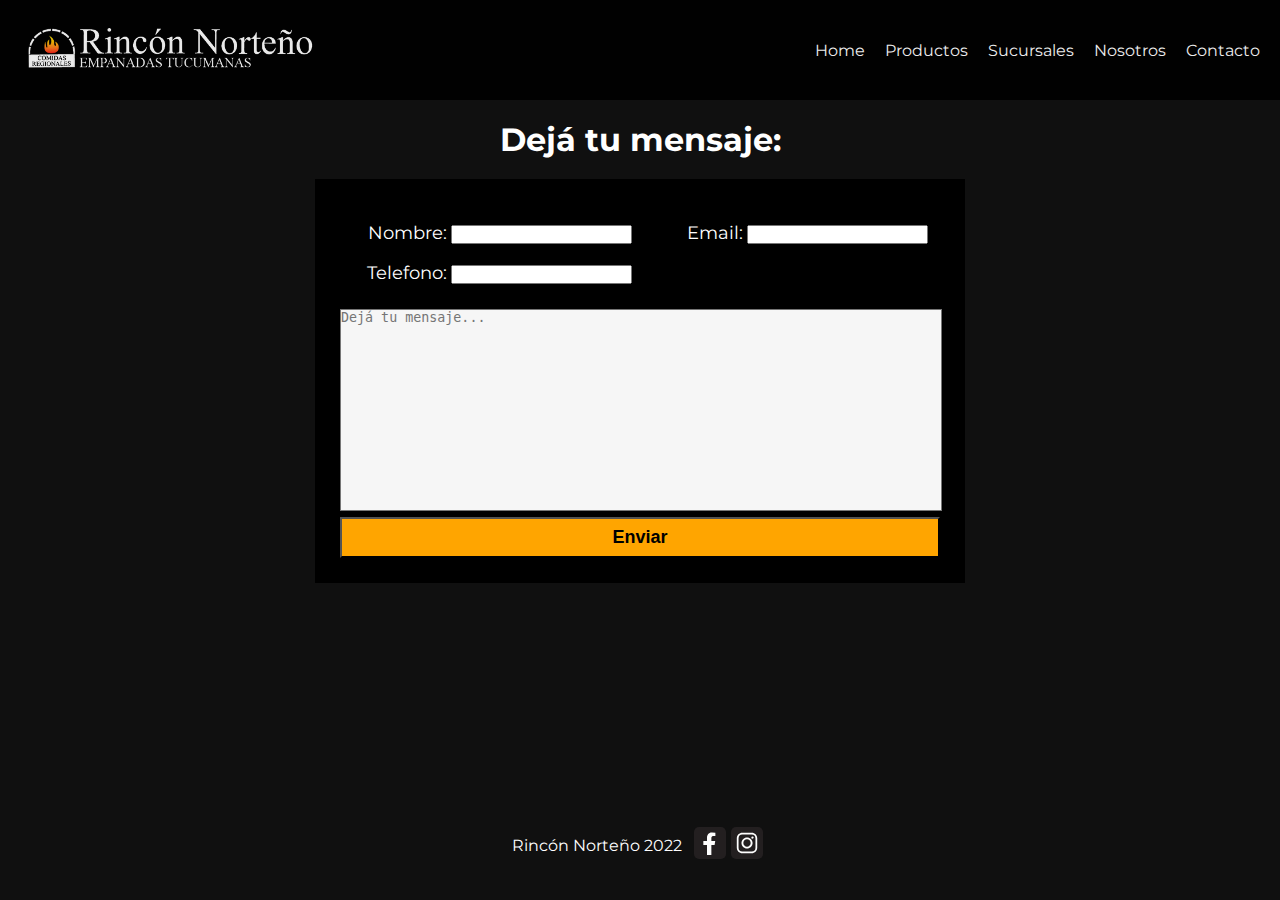
<file: pages/contacto.html>
<!DOCTYPE html>
<html lang="en">

<head>
    <meta charset="UTF-8">
    <meta http-equiv="X-UA-Compatible" content="IE=edge">
    <meta name="viewport" content="width=device-width, initial-scale=1.0">
    <meta name="description"
        content="Pedí delivery de empanadas tucumanas, locro, lentejas, humitas, tamales y pizzas en la Ciudad de Buenos Aires, Canning y Monte Grande." />
    <meta name="keywords" content="empanadas, locro, lentejas, humitas, tamales, pizza, delivery" />
    <meta name="robots" content="index, follow" />
    <title>Rincón Norteño - Contacto</title>
    <link rel="shortcut icon" href="../public/favicon.png" type="image/x-icon">
    <link rel="stylesheet" href="../css/main.css">
</head>

<body>
    <nav>
        <a href="../index.html">
            <img src="../public/logo_rincon_norteno.webp" alt="logo" />
        </a>
        <ul class="navbar" id="navbar">
            <li><a href="../index.html">Home</a></li>
            <li><a href="./productos.html">Productos</a></li>
            <li><a href="./sucursales.html">Sucursales</a></li>
            <li><a href="./nosotros.html">Nosotros</a></li>
            <li><a href="#">Contacto</a></li>
        </ul>
    </nav>
    <div class="hamburger-icon" onclick="showMenu()">
        <div class="bar1"></div>
        <div class="bar2"></div>
        <div class="bar3"></div>
    </div>
    <main>
        <section class="form-container">
            <h1>Dejá tu mensaje:</h1>
            <form action="" id="contacto" autocomplete="off">
                <label for="name">Nombre:</label>
                <input type="text" id="name">
                <label for="mail">Email:</label>
                <input type="email" id="mail">
                <label for="tel">Telefono:</label>
                <input type="tel" id="tel">
                <textarea name="" placeholder="Dejá tu mensaje..." id="mensaje" cols="30" rows="10"></textarea>
                <input type="submit" value="Enviar">
            </form>
        </section>
    </main>
    <footer>
        <p>Rincón Norteño 2022</p>
        <a href="https://www.facebook.com/rinconnorteno.oficial" target="_blank" rel="noopener noreferrer">
            <img src="../public/facebook-log.svg" alt="link facebook" height="32px" width="32px" />
        </a>
        <a href="https://www.instagram.com/rinconorteno/" target="_blank" rel="noopener noreferrer">
            <img src="../public/instagram-logo.svg" alt="link instagram" height="32px" width="32px">
        </a>
    </footer>

    <script>
        function showMenu() {
            var element = document.getElementById("navbar");
            if (element.className === "navbar") {
                element.className += "responsive";
            } else {
                element.className = "navbar";
            }
        }
    </script>
</body>

</html>
</file>
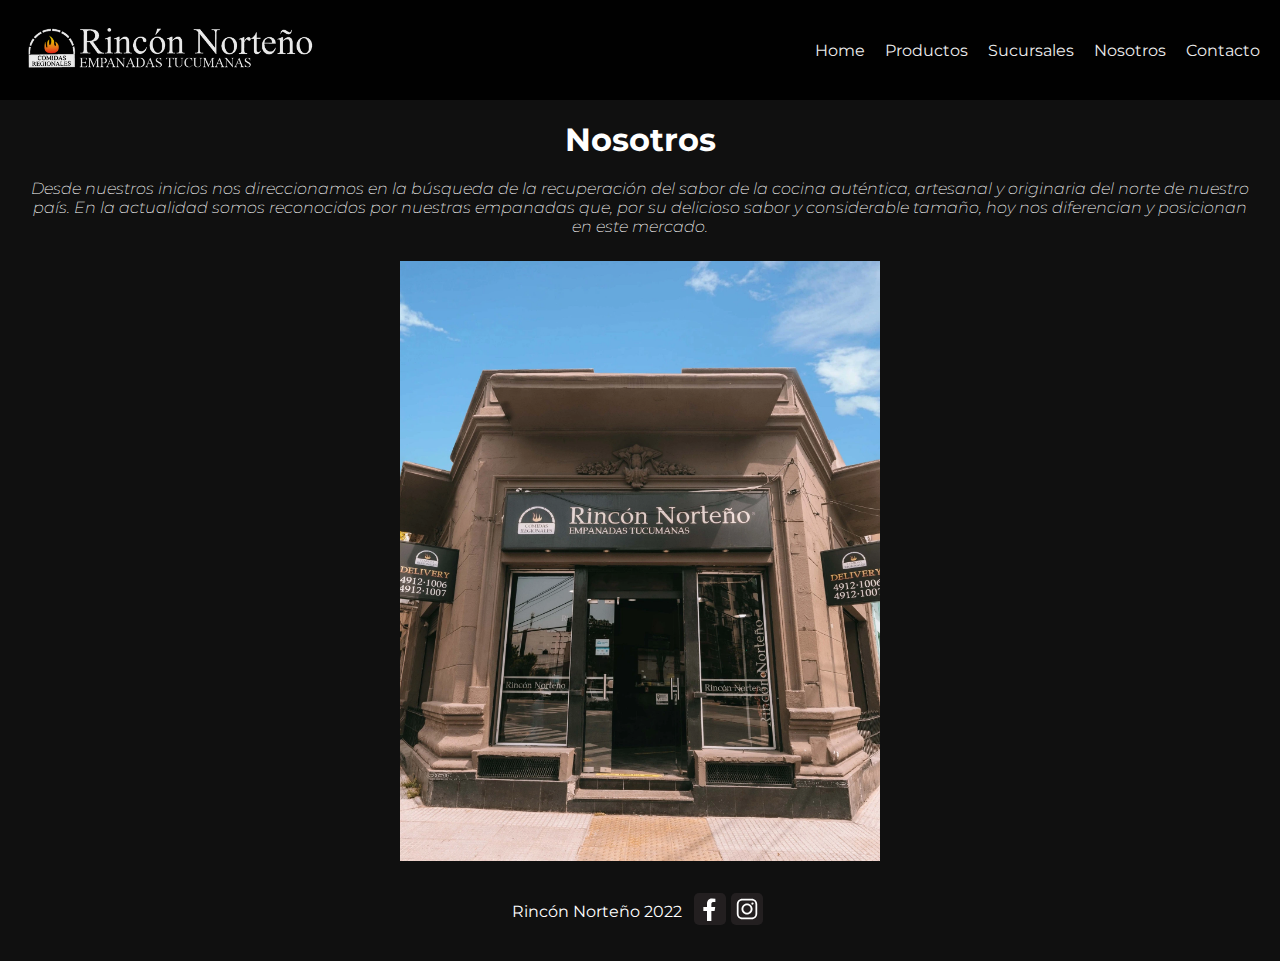
<file: pages/nosotros.html>
<!DOCTYPE html>
<html lang="en">

<head>
    <meta charset="UTF-8">
    <meta http-equiv="X-UA-Compatible" content="IE=edge">
    <meta name="viewport" content="width=device-width, initial-scale=1.0">
    <meta name="description"
        content="Pedí delivery de empanadas tucumanas, locro, lentejas, humitas, tamales y pizzas en la Ciudad de Buenos Aires, Canning y Monte Grande." />
    <meta name="keywords" content="empanadas, locro, lentejas, humitas, tamales, pizza, delivery" />
    <meta name="robots" content="index, follow" />
    <title>Rincón Norteño - Nosotros</title>
    <link rel="shortcut icon" href="../public/favicon.png" type="image/x-icon">
    <link rel="stylesheet" href="../css/main.css">
</head>

<body>
    <nav>
        <a href="../index.html">
            <img src="../public/logo_rincon_norteno.webp" alt="logo" />
        </a>
        <ul class="navbar" id="navbar">
            <li><a href="../index.html">Home</a></li>
            <li><a href="./productos.html">Productos</a></li>
            <li><a href="./sucursales.html">Sucursales</a></li>
            <li><a href="#">Nosotros</a></li>
            <li><a href="./contacto.html">Contacto</a></li>
        </ul>
    </nav>
    <div class="hamburger-icon" onclick="showMenu()">
        <div class="bar1"></div>
        <div class="bar2"></div>
        <div class="bar3"></div>
    </div>
    <main>
        <section class="nosotros">
            <h1>Nosotros</h1>
            <p>Desde nuestros inicios nos direccionamos en la búsqueda de la recuperación del sabor de la cocina
                auténtica, artesanal y originaria del norte de nuestro país. En la actualidad somos reconocidos por
                nuestras empanadas que, por su delicioso sabor y considerable tamaño, hoy nos diferencian y posicionan
                en este mercado.</p>
            <img src="../public/sucursal.webp" alt="sucursal">
        </section>

    </main>
    <footer>
        <p>Rincón Norteño 2022</p>
        <a href="https://www.facebook.com/rinconnorteno.oficial" target="_blank" rel="noopener noreferrer">
            <img src="../public/facebook-log.svg" alt="link facebook" height="32px" width="32px" />
        </a>
        <a href="https://www.instagram.com/rinconorteno/" target="_blank" rel="noopener noreferrer">
            <img src="../public/instagram-logo.svg" alt="link instagram" height="32px" width="32px">
        </a>
    </footer>
    <script>
        function showMenu() {
            var element = document.getElementById("navbar");
            if (element.className === "navbar") {
                element.className += "responsive";
            } else {
                element.className = "navbar";
            }
        }
    </script>
</body>

</html>
</file>
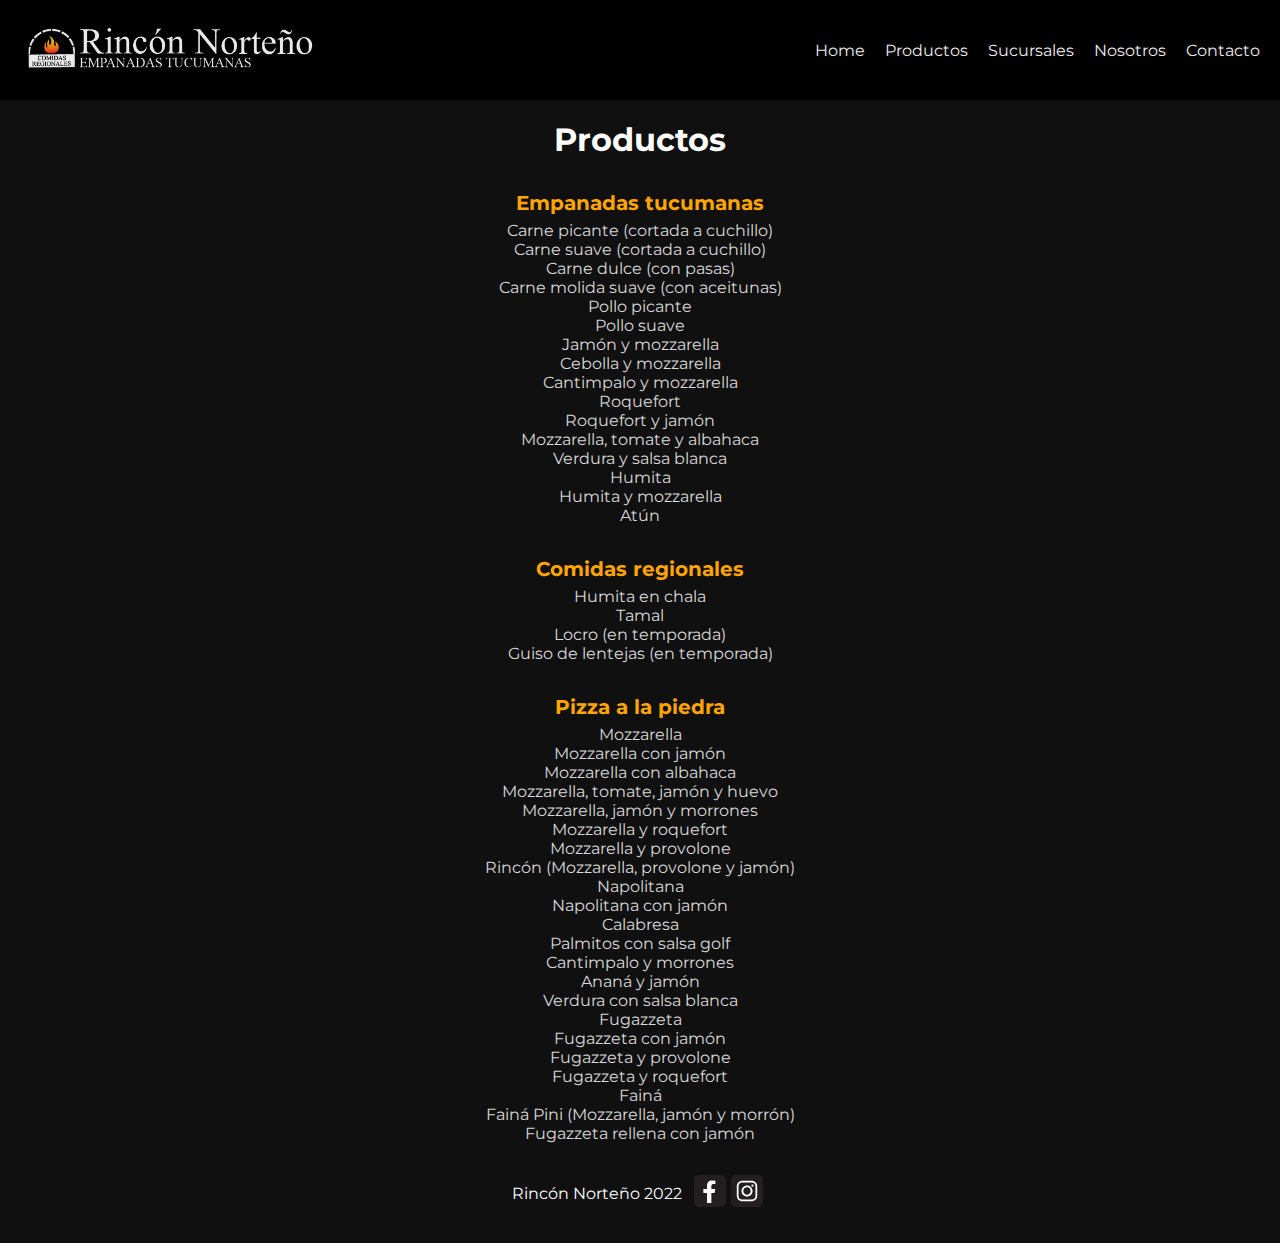
<file: pages/productos.html>
<!DOCTYPE html>
<html lang="en">

<head>
    <meta charset="UTF-8">
    <meta http-equiv="X-UA-Compatible" content="IE=edge">
    <meta name="viewport" content="width=device-width, initial-scale=1.0">
    <meta name="description"
        content="Pedí delivery de empanadas tucumanas, locro, lentejas, humitas, tamales y pizzas en la Ciudad de Buenos Aires, Canning y Monte Grande." />
    <meta name="keywords" content="empanadas, locro, lentejas, humitas, tamales, pizza, delivery" />
    <meta name="robots" content="index, follow" />
    <title>Rincón Norteño - Productos</title>
    <link rel="shortcut icon" href="../public/favicon.png" type="image/x-icon">
    <link rel="stylesheet" href="../css/main.css">
</head>

<body>
    <nav>
        <a href="../index.html">
            <img src="../public/logo_rincon_norteno.webp" alt="logo" />
        </a>
        <ul class="navbar" id="navbar">
            <li><a href="../index.html">Home</a></li>
            <li><a href="#">Productos</a></li>
            <li><a href="./sucursales.html">Sucursales</a></li>
            <li><a href="./nosotros.html">Nosotros</a></li>
            <li><a href="./contacto.html">Contacto</a></li>
        </ul>
    </nav>
    <div class="hamburger-icon" onclick="showMenu()">
        <div class="bar1"></div>
        <div class="bar2"></div>
        <div class="bar3"></div>
    </div>
    <main>
        <section class="productos">
            <h1>Productos</h1>
            <div>
                <h2>Empanadas tucumanas</h2>
                <ul>
                    <li>Carne picante (cortada a cuchillo)</li>
                    <li>Carne suave (cortada a cuchillo)</li>
                    <li>Carne dulce (con pasas)</li>
                    <li>Carne molida suave (con aceitunas)</li>
                    <li>Pollo picante</li>
                    <li>Pollo suave</li>
                    <li>Jamón y mozzarella</li>
                    <li>Cebolla y mozzarella</li>
                    <li>Cantimpalo y mozzarella</li>
                    <li>Roquefort</li>
                    <li>Roquefort y jamón</li>
                    <li>Mozzarella, tomate y albahaca</li>
                    <li>Verdura y salsa blanca</li>
                    <li>Humita</li>
                    <li>Humita y mozzarella</li>
                    <li>Atún</li>
                </ul>
            </div>
            <div>
                <h2>Comidas regionales</h2>
                <ul>
                    <li>Humita en chala</li>
                    <li>Tamal</li>
                    <li>Locro (en temporada)</li>
                    <li>Guiso de lentejas (en temporada)</li>
                </ul>
            </div>
            <div>
                <h2>Pizza a la piedra</h2>
                <ul>
                    <li>Mozzarella</li>
                    <li>Mozzarella con jamón</li>
                    <li>Mozzarella con albahaca</li>
                    <li>Mozzarella, tomate, jamón y huevo</li>
                    <li>Mozzarella, jamón y morrones</li>
                    <li>Mozzarella y roquefort</li>
                    <li>Mozzarella y provolone</li>
                    <li>Rincón (Mozzarella, provolone y jamón)</li>
                    <li>Napolitana</li>
                    <li>Napolitana con jamón</li>
                    <li>Calabresa</li>
                    <li>Palmitos con salsa golf</li>
                    <li>Cantimpalo y morrones</li>
                    <li>Ananá y jamón</li>
                    <li>Verdura con salsa blanca</li>
                    <li>Fugazzeta</li>
                    <li>Fugazzeta con jamón</li>
                    <li>Fugazzeta y provolone</li>
                    <li>Fugazzeta y roquefort</li>
                    <li>Fainá</li>
                    <li>Fainá Pini (Mozzarella, jamón y morrón)</li>
                    <li>Fugazzeta rellena con jamón</li>
                </ul>
            </div>
        </section>
    </main>
    <footer>
        <p>Rincón Norteño 2022</p>
        <a href="https://www.facebook.com/rinconnorteno.oficial" target="_blank" rel="noopener noreferrer">
            <img src="../public/facebook-log.svg" alt="link facebook" height="32px" width="32px" />
        </a>
        <a href="https://www.instagram.com/rinconorteno/" target="_blank" rel="noopener noreferrer">
            <img src="../public/instagram-logo.svg" alt="link instagram" height="32px" width="32px">
        </a>
    </footer>

    <script>
        function showMenu() {
            var element = document.getElementById("navbar");
            if (element.className === "navbar") {
                element.className += "responsive";
            } else {
                element.className = "navbar";
            }
        }
    </script>
</body>

</html>
</file>
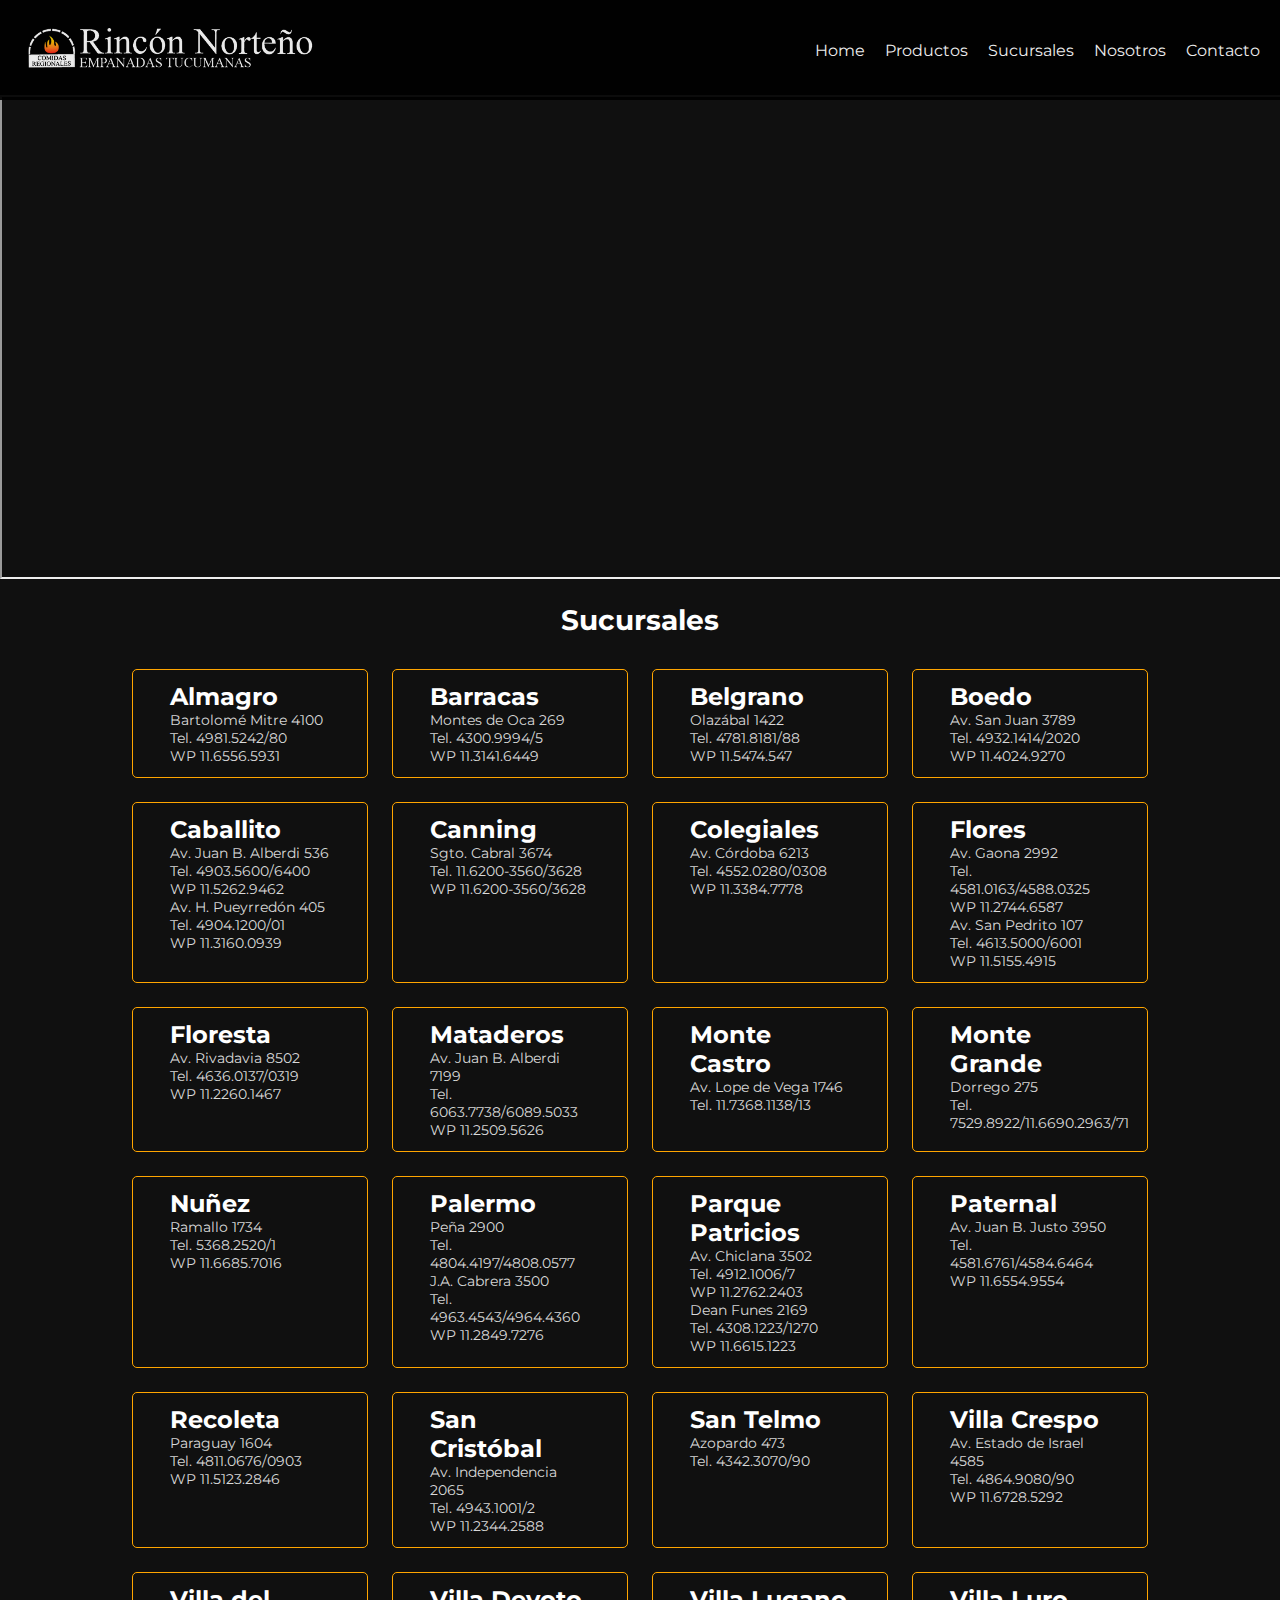
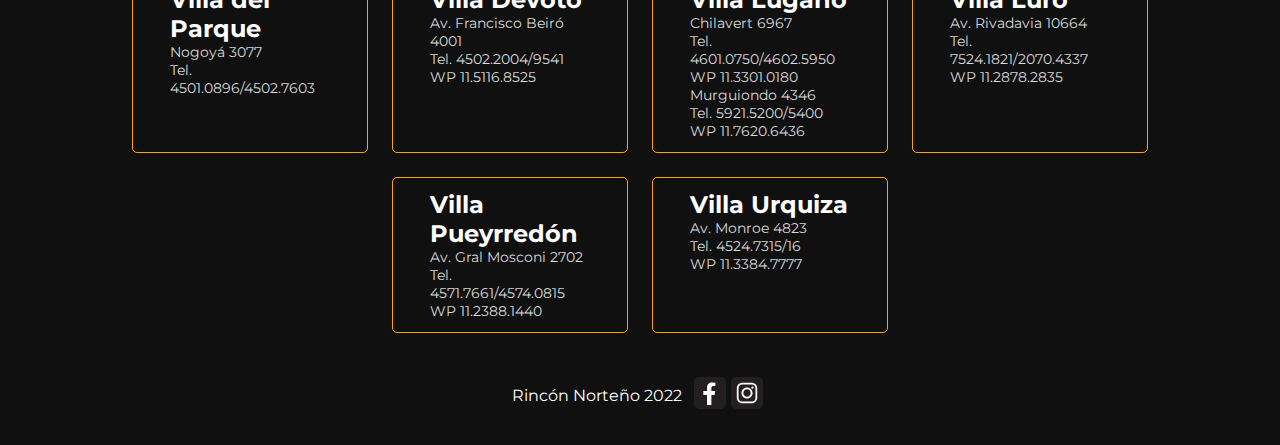
<file: pages/sucursales.html>
<!DOCTYPE html>
<html lang="en">

<head>
    <meta charset="UTF-8">
    <meta http-equiv="X-UA-Compatible" content="IE=edge">
    <meta name="viewport" content="width=device-width, initial-scale=1.0">
    <meta name="description"
        content="Pedí delivery de empanadas tucumanas, locro, lentejas, humitas, tamales y pizzas en la Ciudad de Buenos Aires, Canning y Monte Grande." />
    <meta name="keywords" content="empanadas, locro, lentejas, humitas, tamales, pizza, delivery" />
    <meta name="robots" content="index, follow" />
    <title>Rincón Norteño - Sucursales</title>
    <link rel="shortcut icon" href="../public/favicon.png" type="image/x-icon">
    <link rel="stylesheet" href="../css/main.css">
</head>

<body>
    <nav>
        <a href="../index.html">
            <img src="../public/logo_rincon_norteno.webp" alt="logo" />
        </a>
        <ul class="navbar" id="navbar">
            <li><a href="../index.html">Home</a></li>
            <li><a href="./productos.html">Productos</a></li>
            <li><a href="#">Sucursales</a></li>
            <li><a href="./nosotros.html">Nosotros</a></li>
            <li><a href="./contacto.html">Contacto</a></li>
        </ul>
    </nav>
    <div class="hamburger-icon" onclick="showMenu()">
        <div class="bar1"></div>
        <div class="bar2"></div>
        <div class="bar3"></div>
    </div>
    <main>
        <section class="mapa">
            <iframe src="https://www.google.com/maps/d/embed?mid=1K18yXt0kHYxz86ACpAHr0V-W4rXtRqrv&ehbc=2E312F"
                width="100%" height="480"></iframe>
        </section>
        <section class="sucursales">
            <h1>Sucursales</h1>
            <div class="card">
                <h2>Almagro</h2>
                <ul>
                    <li>Bartolomé Mitre 4100</li>
                    <li>Tel. 4981.5242/80</li>
                    <li>WP 11.6556.5931</li>
                </ul>
            </div>
            <div class="card">
                <h2>Barracas</h2>
                <ul>
                    <li>Montes de Oca 269</li>
                    <li>Tel. 4300.9994/5</li>
                    <li>WP 11.3141.6449</li>
                </ul>
            </div>
            <div class="card">
                <h2>Belgrano</h2>
                <ul>
                    <li>Olazábal 1422</li>
                    <li>Tel. 4781.8181/88</li>
                    <li>WP 11.5474.547</li>
                </ul>
            </div>
            <div class="card">
                <h2>Boedo</h2>
                <ul>
                    <li>Av. San Juan 3789</li>
                    <li>Tel. 4932.1414/2020</li>
                    <li>WP 11.4024.9270</li>
                </ul>
            </div>
            <div class="card">
                <h2>Caballito</h2>
                <ul>
                    <li>Av. Juan B. Alberdi 536</li>
                    <li>Tel. 4903.5600/6400</li>
                    <li>WP 11.5262.9462</li>
                    <li>Av. H. Pueyrredón 405</li>
                    <li>Tel. 4904.1200/01</li>
                    <li>WP 11.3160.0939</li>
                </ul>
            </div>
            <div class="card">
                <h2>Canning</h2>
                <ul>
                    <li>Sgto. Cabral 3674</li>
                    <li>Tel. 11.6200-3560/3628</li>
                    <li>WP 11.6200-3560/3628</li>
                </ul>
            </div>
            <div class="card">
                <h2>Colegiales</h2>
                <ul>
                    <li>Av. Córdoba 6213</li>
                    <li>Tel. 4552.0280/0308</li>
                    <li>WP 11.3384.7778</li>
                </ul>
            </div>
            <div class="card">
                <h2>Flores</h2>
                <ul>
                    <li>Av. Gaona 2992</li>
                    <li>Tel. 4581.0163/4588.0325</li>
                    <li>WP 11.2744.6587</li>
                    <li>Av. San Pedrito 107</li>
                    <li>Tel. 4613.5000/6001</li>
                    <li>WP 11.5155.4915</li>
                </ul>
            </div>
            <div class="card">
                <h2>Floresta</h2>
                <ul>
                    <li>Av. Rivadavia 8502</li>
                    <li>Tel. 4636.0137/0319</li>
                    <li>WP 11.2260.1467</li>
                </ul>
            </div>
            <div class="card">
                <h2>Mataderos</h2>
                <ul>
                    <li>Av. Juan B. Alberdi 7199</li>
                    <li>Tel. 6063.7738/6089.5033</li>
                    <li>WP 11.2509.5626</li>
                </ul>
            </div>
            <div class="card">
                <h2>Monte Castro</h2>
                <ul>
                    <li>Av. Lope de Vega 1746</li>
                    <li>Tel. 11.7368.1138/13</li>
                </ul>
            </div>
            <div class="card">
                <h2>Monte Grande</h2>
                <ul>
                    <li>Dorrego 275</li>
                    <li>Tel. 7529.8922/11.6690.2963/71</li>
                </ul>
            </div>
            <div class="card">
                <h2>Nuñez</h2>
                <ul>
                    <li>Ramallo 1734</li>
                    <li>Tel. 5368.2520/1</li>
                    <li>WP 11.6685.7016</li>
                </ul>
            </div>
            <div class="card">
                <h2>Palermo</h2>
                <ul>
                    <li>Peña 2900</li>
                    <li>Tel. 4804.4197/4808.0577</li>
                    <li>J.A. Cabrera 3500</li>
                    <li>Tel. 4963.4543/4964.4360</li>
                    <li>WP 11.2849.7276</li>
                </ul>
            </div>
            <div class="card">
                <h2>Parque Patricios</h2>
                <ul>
                    <li>Av. Chiclana 3502</li>
                    <li>Tel. 4912.1006/7</li>
                    <li>WP 11.2762.2403</li>
                    <li>Dean Funes 2169</li>
                    <li>Tel. 4308.1223/1270</li>
                    <li>WP 11.6615.1223</li>
                </ul>
            </div>
            <div class="card">
                <h2>Paternal</h2>
                <ul>
                    <li>Av. Juan B. Justo 3950</li>
                    <li>Tel. 4581.6761/4584.6464</li>
                    <li>WP 11.6554.9554</li>
                </ul>
            </div>
            <div class="card">
                <h2>Recoleta</h2>
                <ul>
                    <li>Paraguay 1604</li>
                    <li>Tel. 4811.0676/0903</li>
                    <li>WP 11.5123.2846</li>
                </ul>
            </div>
            <div class="card">
                <h2>San Cristóbal</h2>
                <ul>
                    <li>Av. Independencia 2065</li>
                    <li>Tel. 4943.1001/2</li>
                    <li>WP 11.2344.2588</li>
                </ul>
            </div>
            <div class="card">
                <h2>San Telmo</h2>
                <ul>
                    <li>Azopardo 473</li>
                    <li>Tel. 4342.3070/90</li>
                </ul>
            </div>
            <div class="card">
                <h2>Villa Crespo</h2>
                <ul>
                    <li>Av. Estado de Israel 4585</li>
                    <li>Tel. 4864.9080/90</li>
                    <li>WP 11.6728.5292</li>
                </ul>
            </div>
            <div class="card">
                <h2>Villa del Parque</h2>
                <ul>
                    <li>Nogoyá 3077</li>
                    <li>Tel. 4501.0896/4502.7603</li>
                </ul>
            </div>
            <div class="card">
                <h2>Villa Devoto</h2>
                <ul>
                    <li>Av. Francisco Beiró 4001</li>
                    <li>Tel. 4502.2004/9541</li>
                    <li>WP 11.5116.8525</li>
                </ul>
            </div>
            <div class="card">
                <h2>Villa Lugano</h2>
                <ul>
                    <li>Chilavert 6967</li>
                    <li>Tel. 4601.0750/4602.5950</li>
                    <li>WP 11.3301.0180</li>
                    <li>Murguiondo 4346</li>
                    <li>Tel. 5921.5200/5400</li>
                    <li>WP 11.7620.6436</li>
                </ul>
            </div>
            <div class="card">
                <h2>Villa Luro</h2>
                <ul>
                    <li>Av. Rivadavia 10664</li>
                    <li>Tel. 7524.1821/2070.4337</li>
                    <li>WP 11.2878.2835</li>
                </ul>
            </div>
            <div class="card">
                <h2>Villa Pueyrredón</h2>
                <ul>
                    <li>Av. Gral Mosconi 2702</li>
                    <li>Tel. 4571.7661/4574.0815</li>
                    <li>WP 11.2388.1440</li>
                </ul>
            </div>
            <div class="card">
                <h2>Villa Urquiza</h2>
                <ul>
                    <li>Av. Monroe 4823</li>
                    <li>Tel. 4524.7315/16</li>
                    <li>WP 11.3384.7777</li>
                </ul>
            </div>
        </section>
    </main>
    <footer>
        <p>Rincón Norteño 2022</p>
        <a href="https://www.facebook.com/rinconnorteno.oficial" target="_blank" rel="noopener noreferrer">
            <img src="../public/facebook-log.svg" alt="link facebook" height="32px" width="32px" />
        </a>
        <a href="https://www.instagram.com/rinconorteno/" target="_blank" rel="noopener noreferrer">
            <img src="../public/instagram-logo.svg" alt="link instagram" height="32px" width="32px">
        </a>
    </footer>

    <script>
        function showMenu() {
            var element = document.getElementById("navbar");
            if (element.className === "navbar") {
                element.className += "responsive";
            } else {
                element.className = "navbar";
            }
        }
    </script>
</body>

</html>
</file>
<file: css/main.css>
@import url("https://fonts.googleapis.com/css2?family=Montserrat&display=swap");
nav ul li a {
  color: rgb(255, 255, 255);
  text-decoration: none;
  font-family: "Montserrat", sans-serif;
}

main h1 {
  font-family: "Montserrat", sans-serif;
  color: rgb(255, 255, 255);
}
main h3 {
  color: rgb(255, 255, 255);
  font-family: "Montserrat", sans-serif;
  font-weight: 200;
  font-style: italic;
}
main ul {
  color: rgba(255, 255, 255, 0.85);
  list-style: none;
  font-family: "Montserrat", sans-serif;
}

.productos h2 {
  font-family: "Montserrat", sans-serif;
  color: rgb(255, 165, 0);
  font-size: 20px;
}

footer p {
  color: rgb(255, 255, 255);
  font-family: "Montserrat", sans-serif;
}

.sucursales h1 {
  font-size: 28px;
}

.card h2 {
  color: rgb(255, 255, 255);
  font-family: "Montserrat", sans-serif;
}
.card ul li {
  font-size: 14px;
}

.nosotros p {
  color: rgb(255, 255, 255);
  font-family: "Montserrat", sans-serif;
  font-weight: 200;
  font-style: italic;
}

form label {
  font-family: "Montserrat", sans-serif;
  font-size: 18px;
  color: rgb(255, 255, 255);
}
form input[type=submit] {
  font-size: 18px;
  color: rgb(0, 0, 0);
  font-weight: bold;
}

* {
  margin: 0;
  padding: 0;
}

body {
  background-color: rgb(16, 16, 16);
}

nav {
  background-color: rgb(0, 0, 0);
  position: fixed;
  z-index: 3;
  top: 0;
  width: 100%;
  display: flex;
  justify-content: space-between;
  padding-top: 20px;
  padding-bottom: 20px;
  opacity: 0.92;
  filter: alpha(opacity=50);
}
nav img {
  height: 56px;
  margin-left: 20px;
}
nav ul {
  list-style: none;
  display: flex;
  align-items: center;
}
nav ul li {
  margin-right: 20px;
}
nav ul li a {
  transition: 0.8s;
}
nav ul li a:hover {
  color: rgb(255, 165, 0);
}

main {
  margin-top: 95px;
  min-height: 75vh;
}
main h1 {
  text-align: center;
  margin: 20px;
}
main h3 {
  text-align: center;
}
main ul {
  margin: auto 25px;
}

.productos {
  margin-top: 120px;
  height: auto;
}
.productos ul li {
  text-align: center;
}
.productos h2 {
  text-align: center;
  margin-top: 32px;
  margin-bottom: 6px;
}

footer {
  margin: 2rem;
  display: flex;
  align-items: center;
  justify-content: center;
}
footer p {
  margin-right: 12px;
}
footer a {
  text-decoration: none;
  margin-right: 5px;
}

.sucursales {
  display: flex;
  flex-wrap: wrap;
  justify-content: center;
}
.sucursales h1 {
  width: 100%;
}

.card {
  height: auto;
  width: 210px;
  margin: 12px;
  padding: 12px;
  border: 1px solid rgb(255, 165, 0);
  border-radius: 5px;
  text-align: left;
}
.card h2 {
  margin: auto 25px;
}

.nosotros {
  margin: 120px 30px auto;
}
.nosotros img {
  height: 600px;
  display: block;
  margin: 25px auto;
}
.nosotros p {
  text-align: center;
}

.form-container {
  margin-top: 120px;
}

form {
  width: 600px;
  padding: 25px;
  margin: auto;
  background-color: rgb(0, 0, 0);
}
form label {
  width: 82px;
  display: inline-block;
  margin-left: 25px;
  margin-top: 18px;
  text-align: right;
}
form input[type=submit] {
  width: 100%;
  padding: 8px 16px;
  display: block;
  background-color: rgb(255, 165, 0);
  margin-top: 6px;
}
form input[type=submit]:hover {
  cursor: pointer;
  background-color: rgb(255, 187, 62);
}
form textarea {
  width: 100%;
  height: 200px;
  background-color: #f6f6f6;
  margin-top: 25px;
  resize: none;
  display: block;
}

.fot-a {
  grid-area: fotoA;
}

.fot-b {
  grid-area: fotoB;
}

.fot-c {
  grid-area: fotoC;
}

.fot-d {
  grid-area: fotoD;
}

.fot-e {
  grid-area: fotoE;
}

.fot-f {
  grid-area: fotoF;
}

.galeria {
  display: grid;
  grid-template-columns: 1fr;
  grid-template-rows: repeat(6, 60vh);
  grid-template-areas: "fotoA" "fotoB" "fotoC" "fotoD" "fotoE" "fotoF";
}
.galeria img {
  object-fit: cover;
  width: 100%;
  height: 100%;
  transition: 0.2ms;
}
.galeria img:hover {
  -webkit-filter: brightness(1.2);
  filter: brightness(1.2);
}

.hamburger-icon {
  position: fixed;
  top: 2rem;
  right: 0.1rem;
  display: none;
  width: 30px;
  height: 30px;
  cursor: pointer;
  z-index: 4;
}
.hamburger-icon div {
  width: 24px;
  height: 3px;
  background-color: white;
  margin: 6px 0;
  transition: 0.4s;
}

@media (min-width: 768px) {
  .galeria {
    grid-template-columns: repeat(2, 1fr);
    grid-template-rows: repeat(3, 40vh);
    grid-template-areas: "fotoA fotoB" "fotoC fotoD" "fotoE fotoF";
  }
}
@media (min-width: 1200px) {
  .galeria {
    grid-template-columns: repeat(3, 1fr);
    grid-template-rows: repeat(2, 40vh);
    grid-template-areas: "fotoA fotoB fotoC" "fotoD fotoE fotoF";
  }
}
@media (max-width: 800px) {
  .hamburger-icon {
    display: block;
  }
  nav {
    flex-direction: column;
    align-items: center;
  }
  nav ul {
    flex-direction: column;
  }
  nav ul li {
    font-size: 32px;
    margin: 8px auto;
  }
  .navbar {
    display: none;
    font-size: 36px;
    margin-top: 16px;
  }
  .nosotros img {
    height: auto;
    width: 100%;
    display: block;
    margin: 25px auto;
  }
  form {
    width: 300px;
  }
}

/*# sourceMappingURL=main.css.map */
</file>
